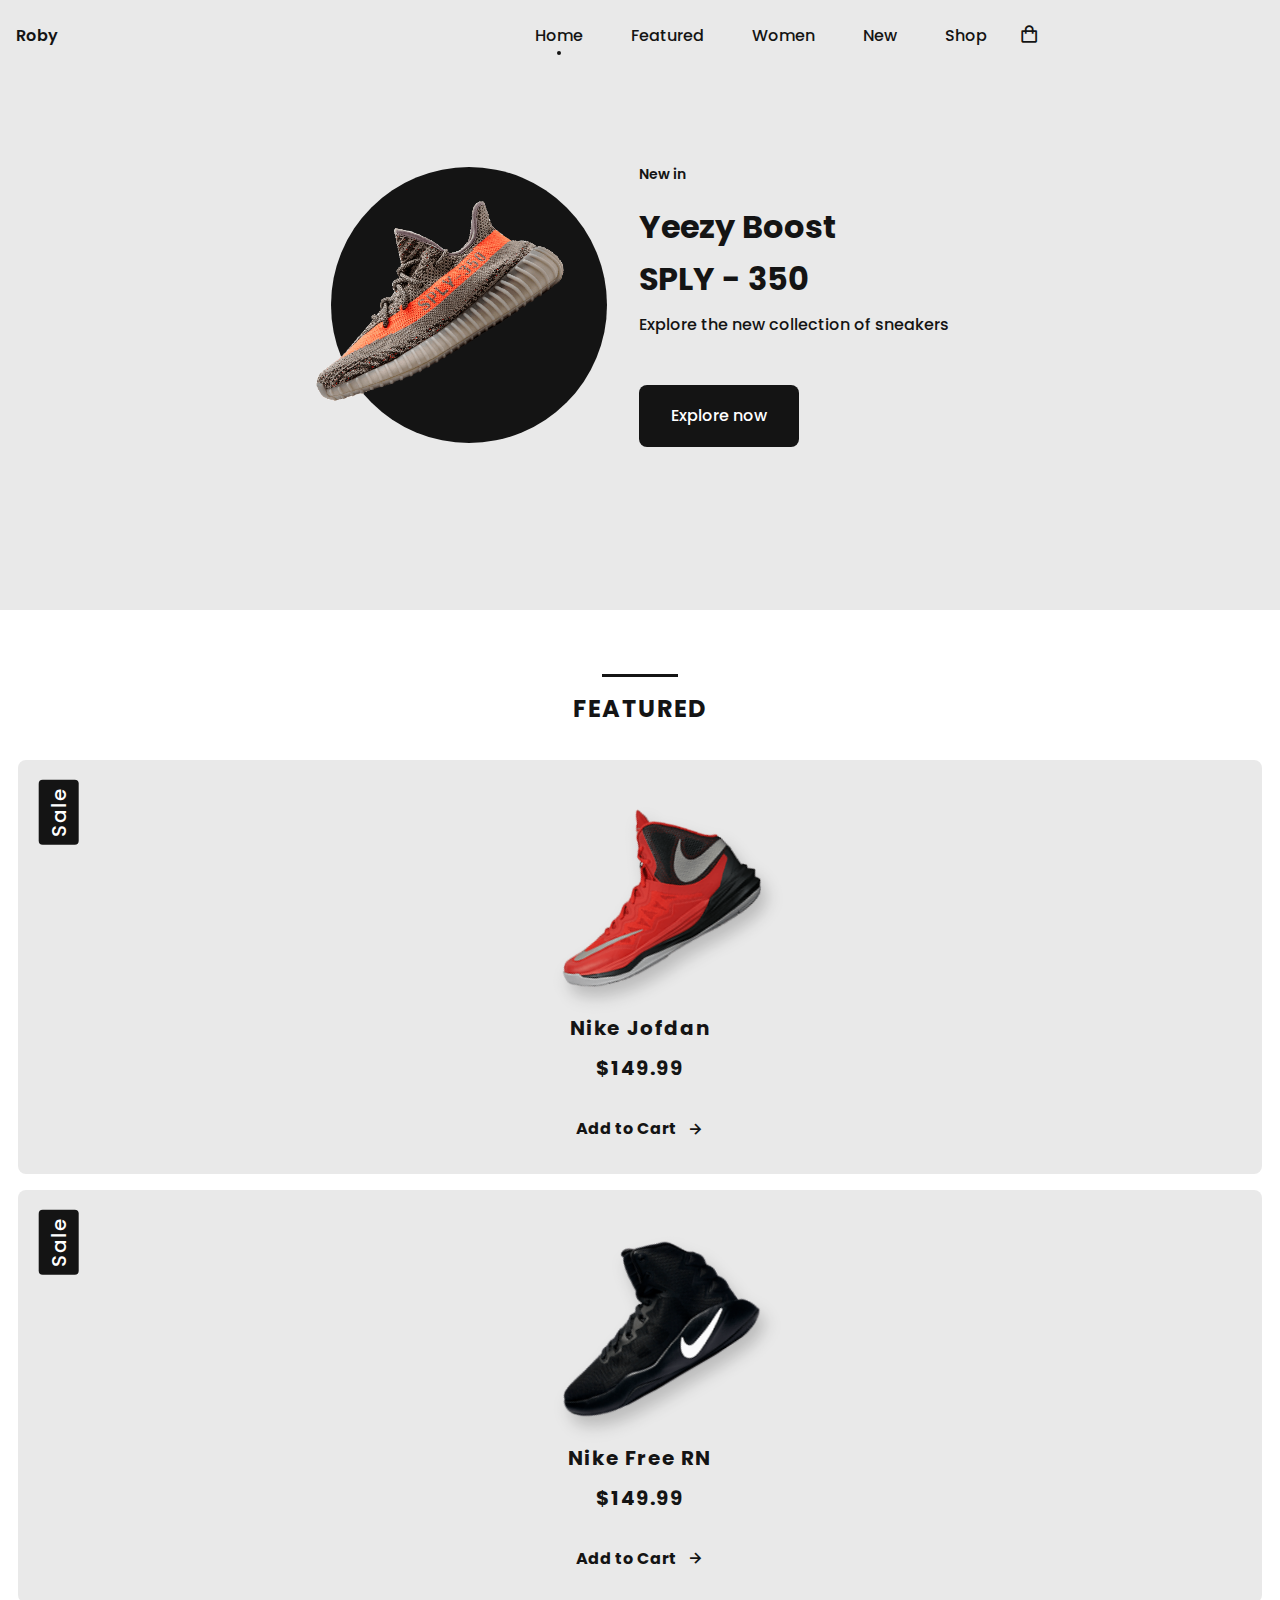
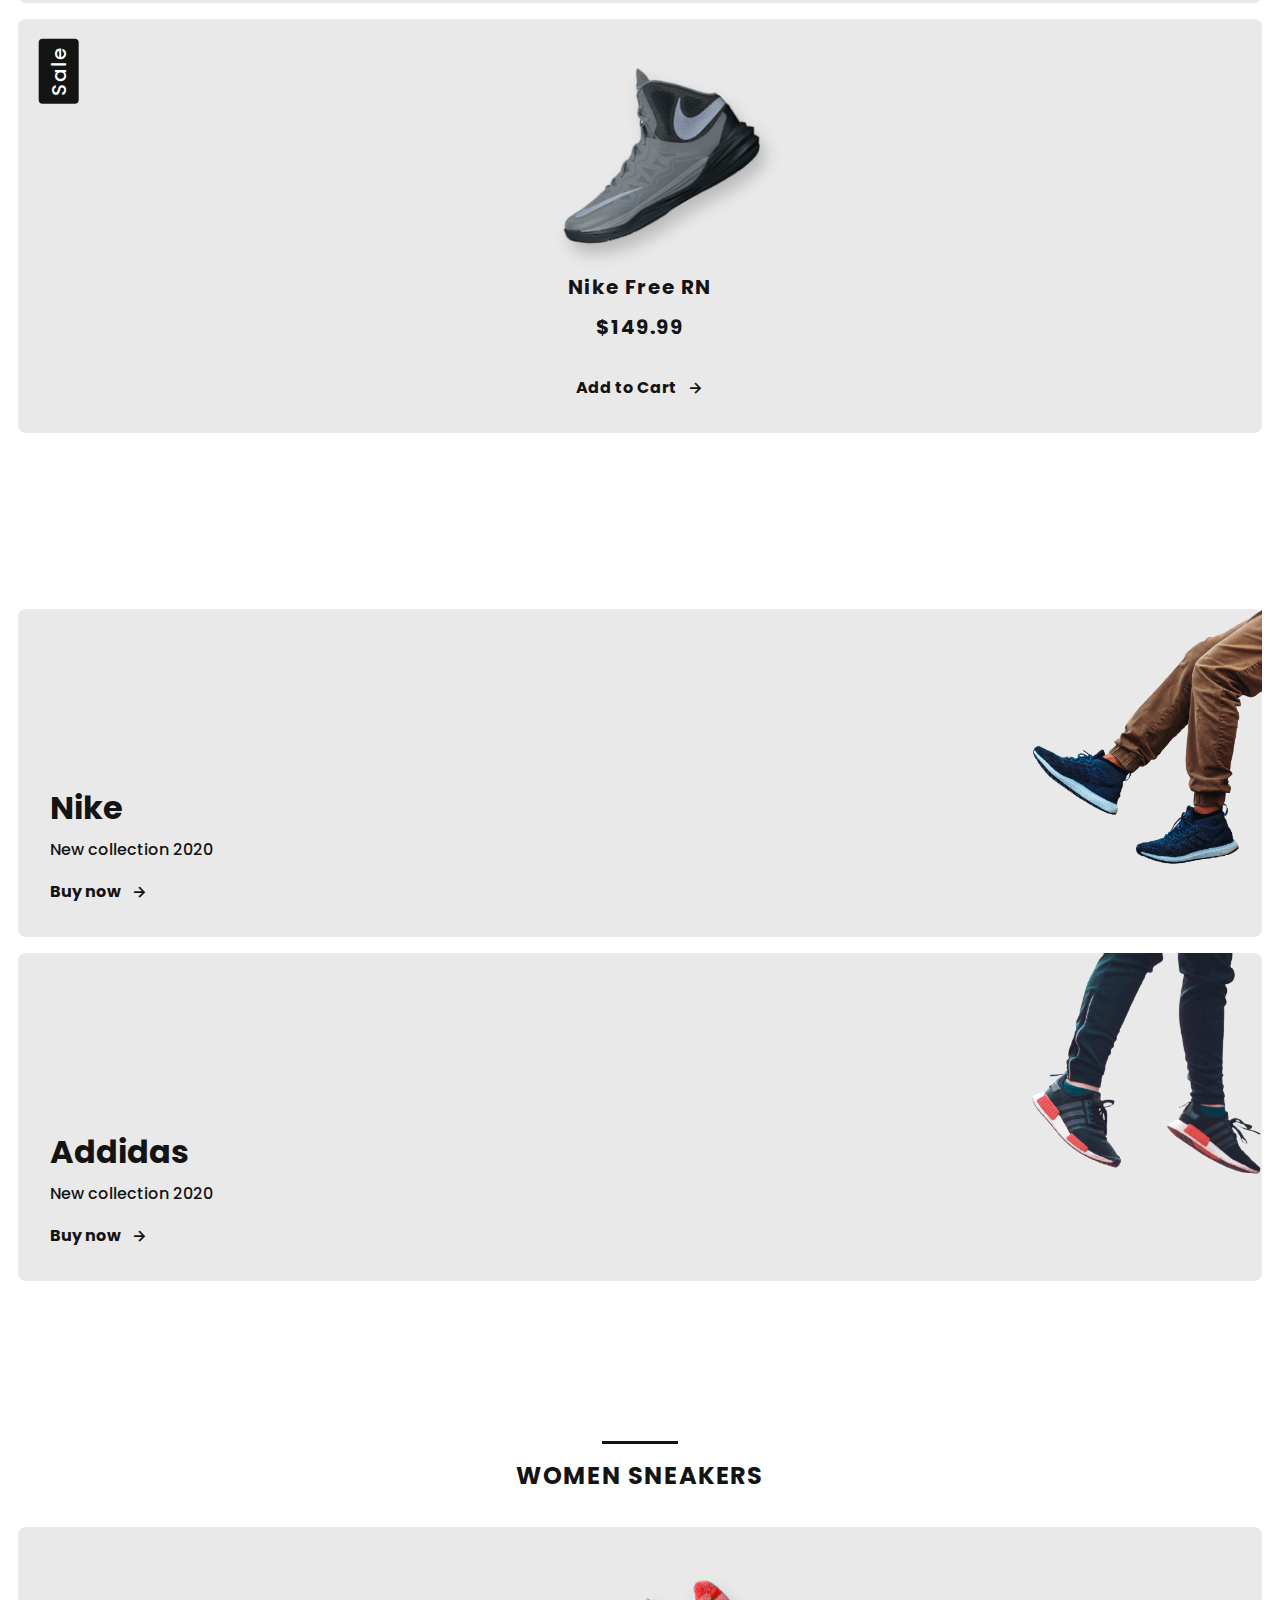
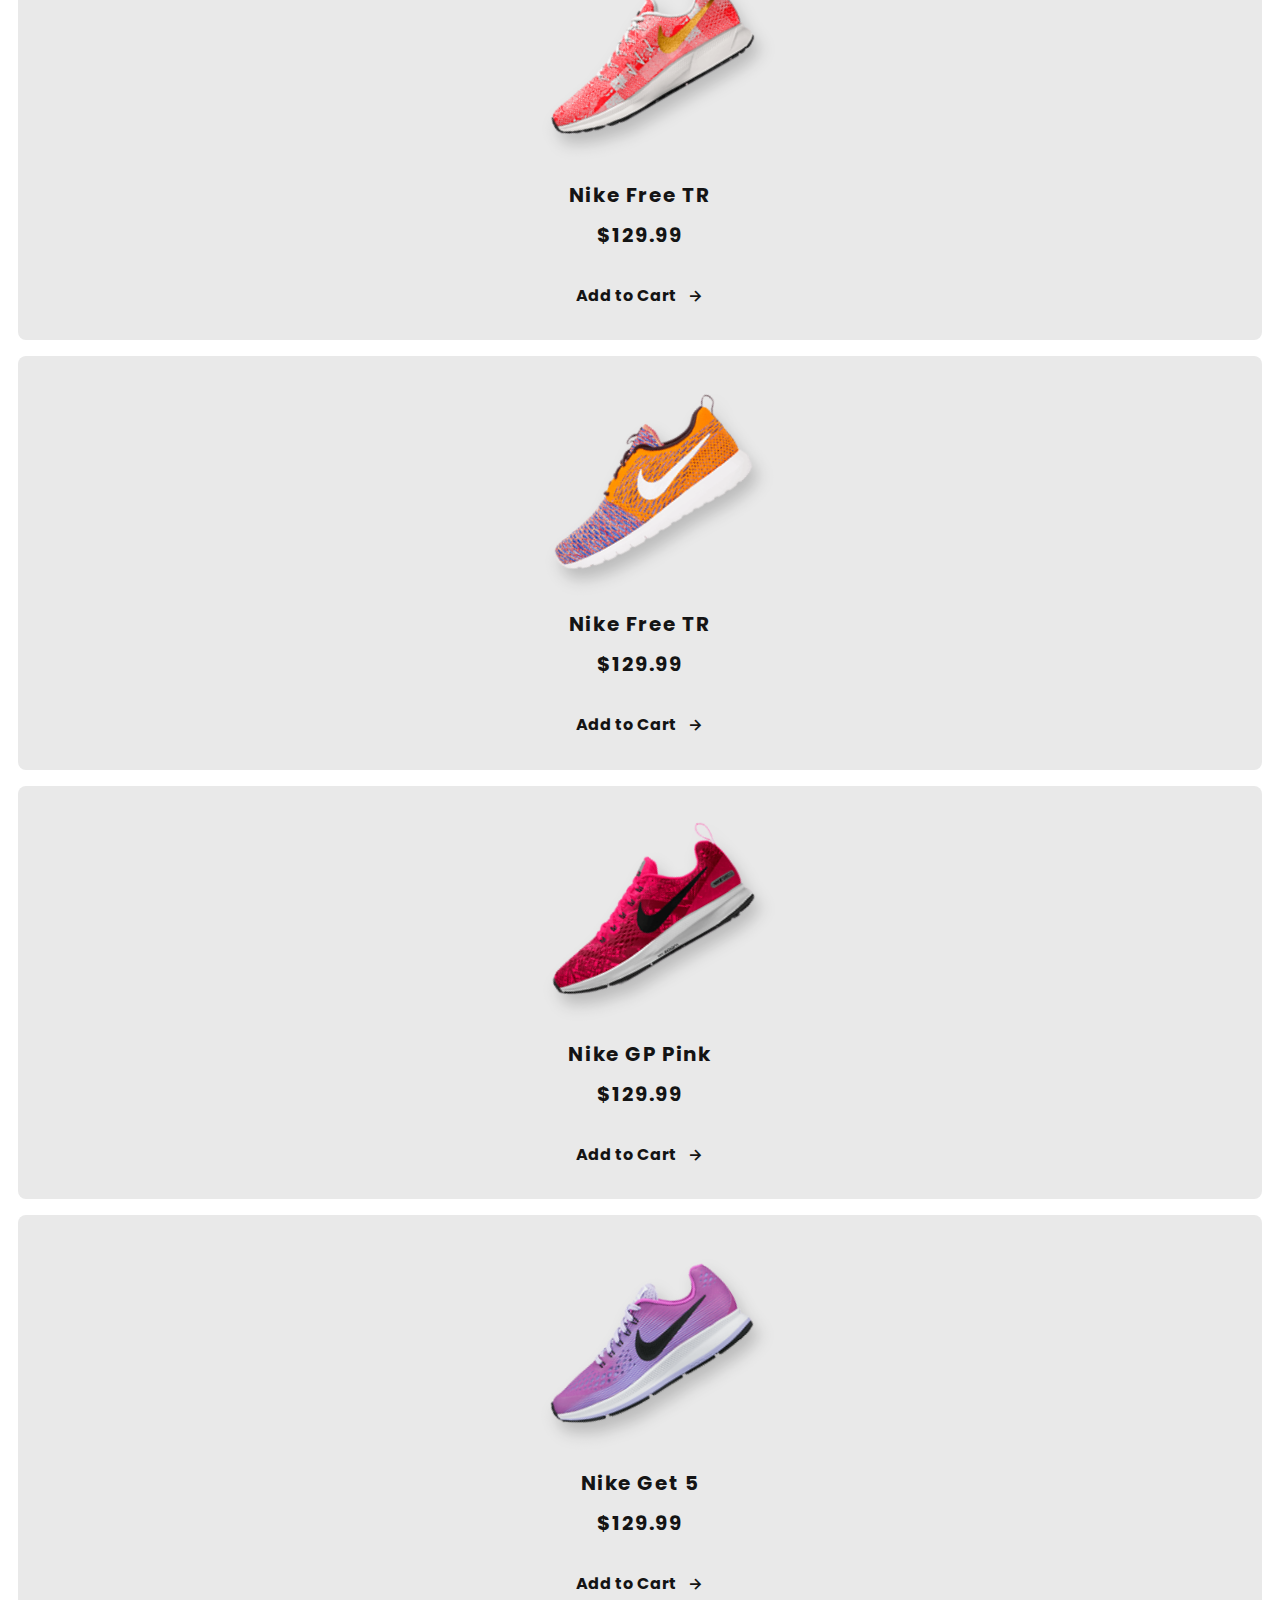
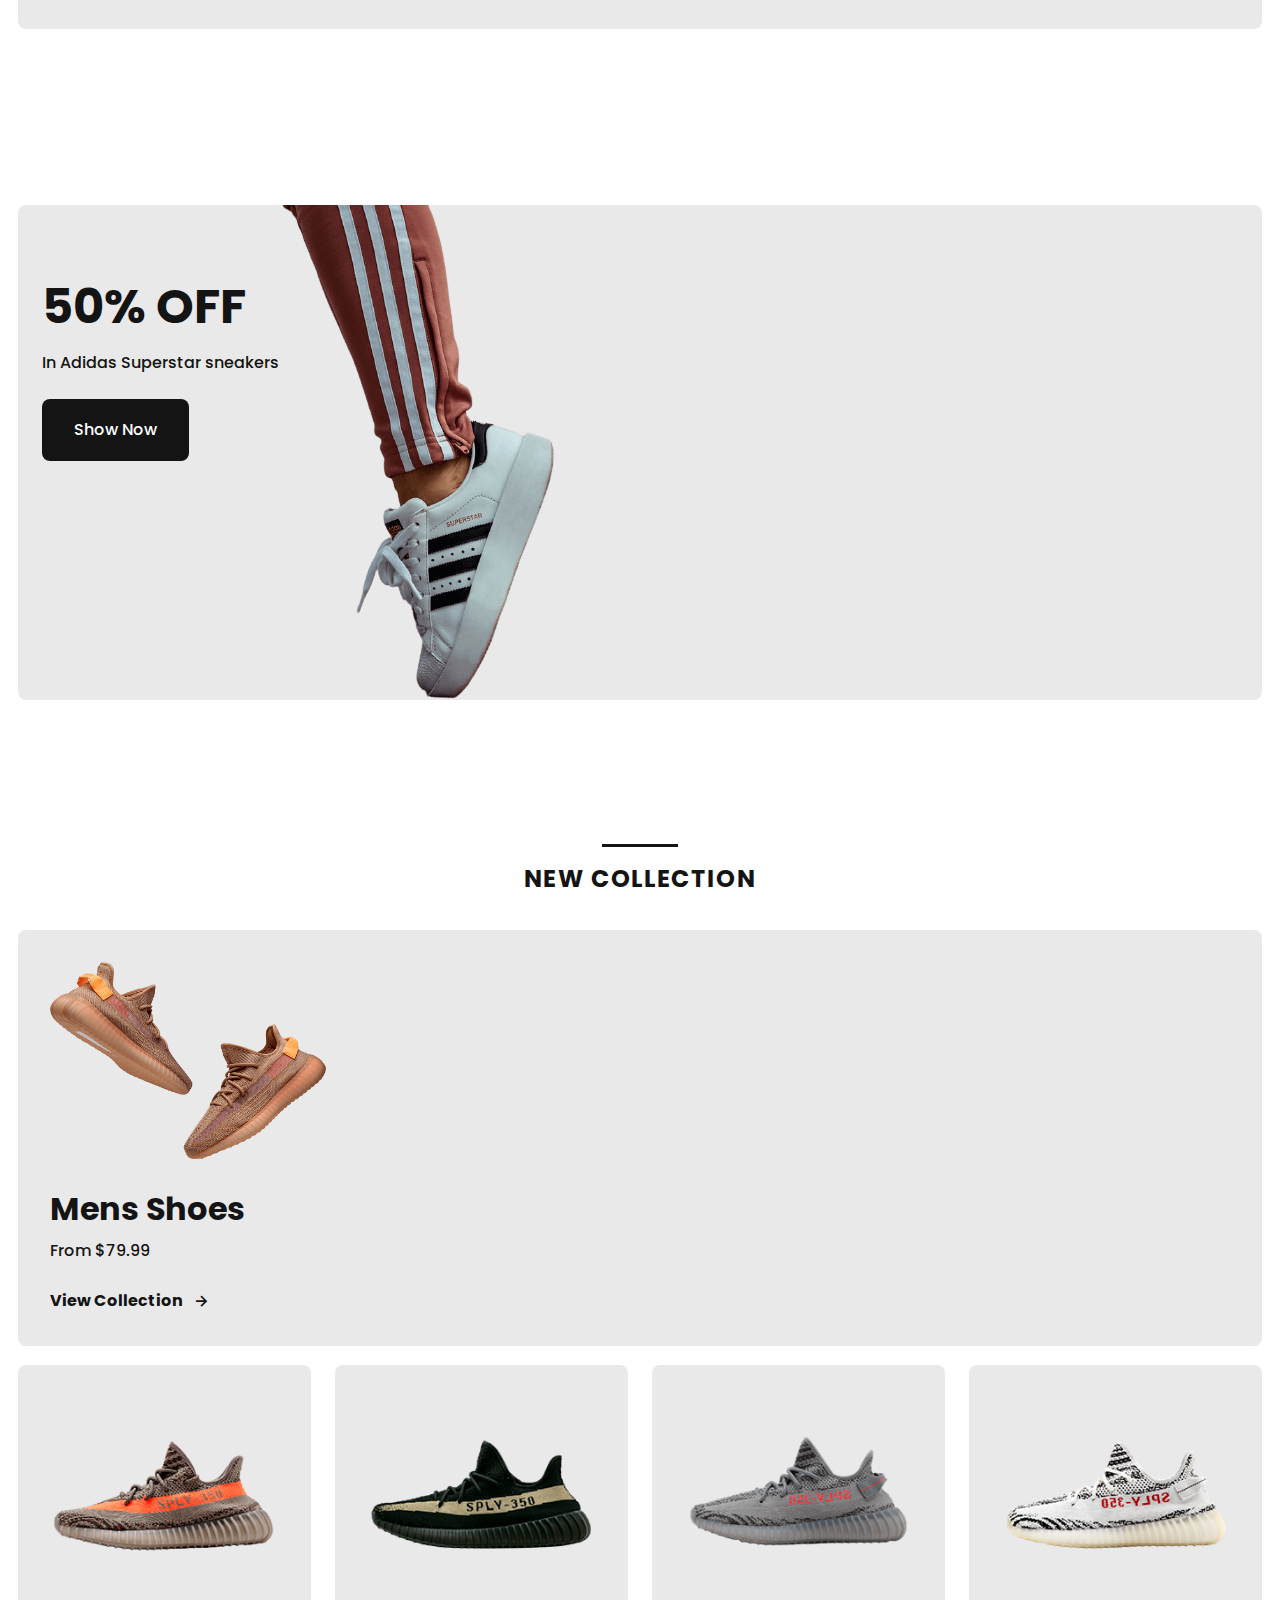
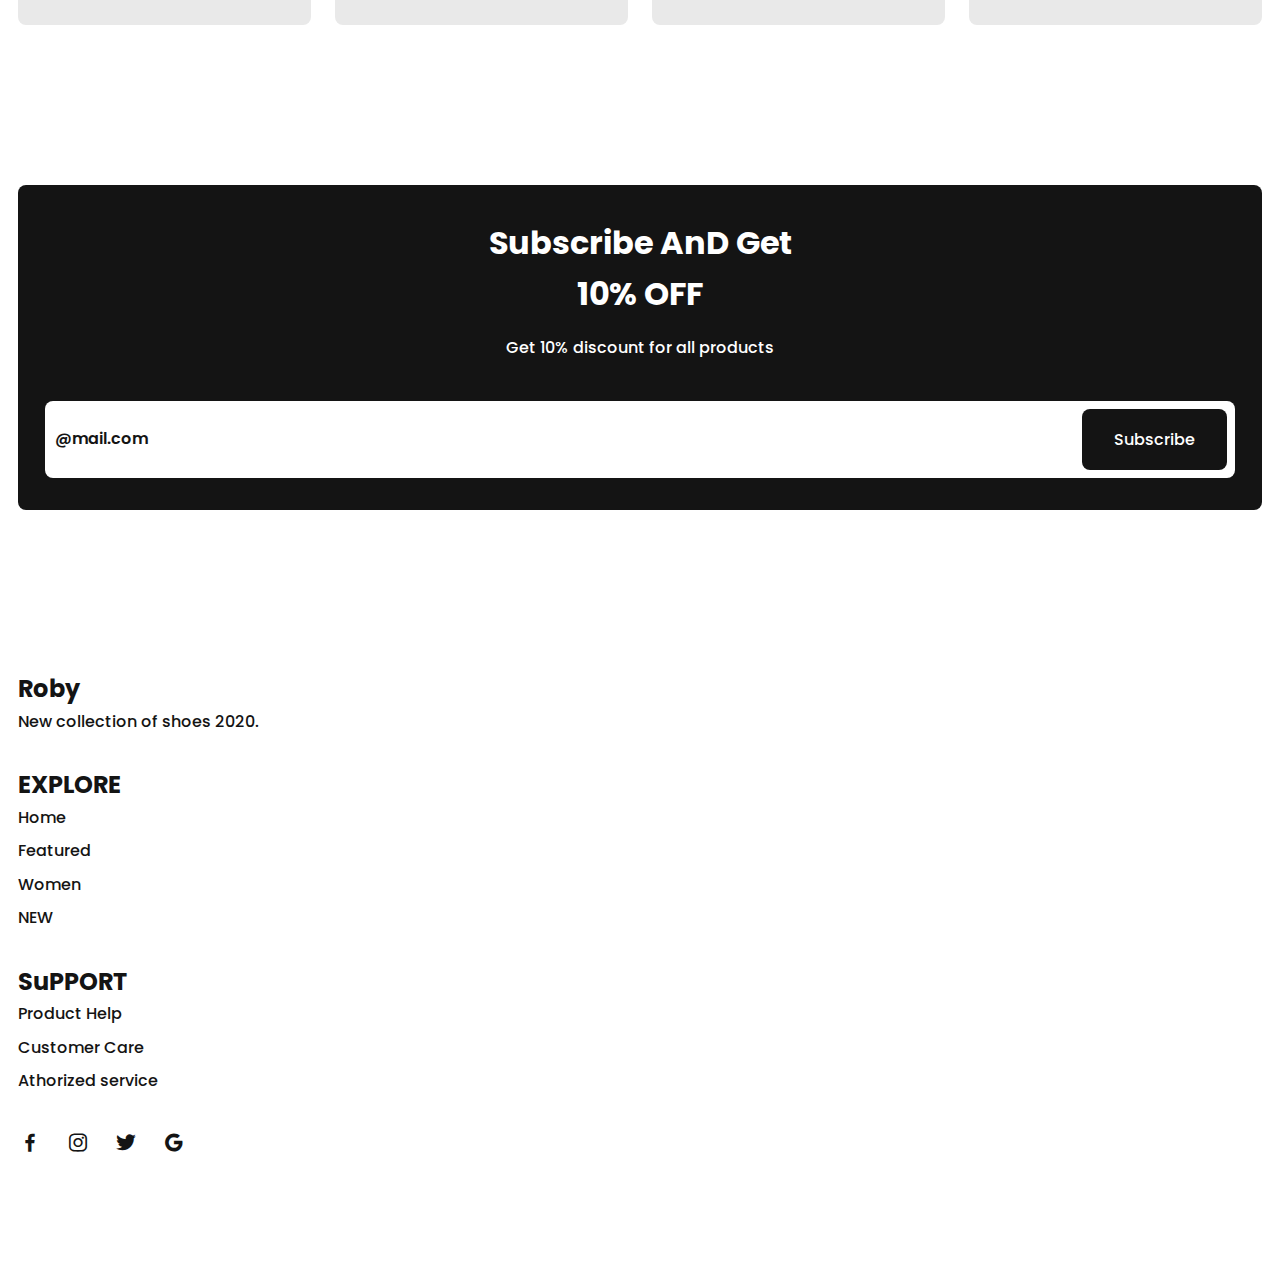
<file: index.html>
<!DOCTYPE html>
<html lang="en">
  <head>
    <meta charset="UTF-8" />
    <meta name="viewport" content="width=device-width, initial-scale=1.0" />

    <!-- ===== CSS ===== -->
    <link rel="stylesheet" href="assets/css/styles.css" />

    <!-- ===== BOX ICONS ===== -->
    <link
      href="https://unpkg.com/boxicons@2.1.2/css/boxicons.min.css"
      rel="stylesheet"
    />
    <link rel="preconnect" href="https://fonts.googleapis.com" />
    <link rel="preconnect" href="https://fonts.gstatic.com" crossorigin />
    <link
      href="https://fonts.googleapis.com/css2?family=Poppins:wght@500;600;700&display=swap"
      rel="stylesheet"
    />
    <title>Responsive Ecommerce Website Sneakers</title>
  </head>
  <body>
    <!--===== HEADER =====-->
    <header class="l-header" id="header">
      <nav class="nav bg-grid">
        <div class="nav__toggle" id="nav-toggle">
          <i class="bx bxs-grid"></i>
        </div>

        <a href="#" class="nav__logo">Roby</a>

        <div class="nav__menu" id="nav-menu">
          <ul class="nav__list">
            <li class="nav__item">
              <a href="#home" class="nav__link active">Home</a>
            </li>
            <li class="nav__item">
              <a href="#featured" class="nav__link">Featured</a>
            </li>
            <li class="nav__item">
              <a href="#women" class="nav__link">Women</a>
            </li>
            <li class="nav__item"><a href="#new" class="nav__link">New</a></li>
            <li class="nav__item">
              <a href="./shop.html" class="nav__link">Shop</a>
            </li>
          </ul>
        </div>
        <div class="nav__shop">
          <i class="bx bx-shopping-bag"></i>
        </div>
      </nav>
    </header>

    <main class="l-main">
      <!--===== HOME =====-->
      <section class="home section" id="home">
        <div class="home__container bd-grid">
          <div class="home__sneaker">
            <div class="home__shape"></div>
            <img src="assets/img/imghome.png" alt="" class="home__img" />
          </div>

          <div class="home__data">
            <span class="home__new">New in</span>
            <h1 class="home__title">Yeezy Boost <br />SPLY - 350</h1>
            <p class="home__description">
              Explore the new collection of sneakers
            </p>
            <a href="#" class="button">Explore now</a>
          </div>
        </div>
      </section>

      <!--===== FEATURED =====-->
      <section class="featured section" id="featured">
        <h2 class="section-title">FEATURED</h2>

        <div class="featured__container bd-grid">
          <article class="sneaker">
            <div class="sneaker__sale">Sale</div>
            <img src="assets/img/featured1.png" alt="" class="sneaker__img" />
            <span class="sneaker__name">Nike Jofdan</span>
            <span class="sneaker__price">$149.99</span>
            <a href="#" class="button-light"
              >Add to Cart <i class="bx bx-right-arrow-alt button-icon"></i>
            </a>
          </article>

          <article class="sneaker">
            <div class="sneaker__sale">Sale</div>
            <img src="assets/img/featured2.png" alt="" class="sneaker__img" />
            <span class="sneaker__name">Nike Free RN</span>
            <span class="sneaker__price">$149.99</span>
            <a href="#" class="button-light"
              >Add to Cart <i class="bx bx-right-arrow-alt button-icon"></i>
            </a>
          </article>

          <article class="sneaker">
            <div class="sneaker__sale">Sale</div>
            <img src="assets/img/featured3.png" alt="" class="sneaker__img" />
            <span class="sneaker__name">Nike Free RN</span>
            <span class="sneaker__price">$149.99</span>
            <a href="#" class="button-light"
              >Add to Cart <i class="bx bx-right-arrow-alt button-icon"></i>
            </a>
          </article>
        </div>
      </section>
      <!--===== COLLECTION =====-->
      <section class="collection section">
        <div class="collection__container bd-grid">
          <div class="collection__card">
            <div class="collection__data">
              <h3 class="collection__name">Nike</h3>
              <p class="collection__discription">New collection 2020</p>
              <a href="#" class="button-light"
                >Buy now <i class="bx bx-right-arrow-alt button-icon"></i
              ></a>
            </div>

            <img
              src="assets/img/collection1.png"
              alt=""
              class="collection__img"
            />
          </div>

          <div class="collection__card">
            <div class="collection__data">
              <h3 class="collection__name">Addidas</h3>
              <p class="collection__discription">New collection 2020</p>
              <a href="#" class="button-light"
                >Buy now <i class="bx bx-right-arrow-alt button-icon"></i
              ></a>
            </div>

            <img
              src="assets/img/collection2.png"
              alt=""
              class="collection__img"
            />
          </div>
        </div>
      </section>
      <!--===== WOMEN SNEAKERS =====-->
      <section class="women section" id="women">
        <h2 class="section-title">WOMEN SNEAKERS</h2>
        <div class="women__container bd-grid">
          <article class="sneaker">
            <img src="assets/img/women1.png" alt="" class="sneaker__img" />
            <span class="sneaker__name">Nike Free TR</span>
            <span class="sneaker__price">$129.99</span>
            <a href="#" class="button-light"
              >Add to Cart <i class="bx bx-right-arrow-alt button-icon"></i>
            </a>
          </article>

          <article class="sneaker">
            <img src="assets/img/women2.png" alt="" class="sneaker__img" />
            <span class="sneaker__name">Nike Free TR</span>
            <span class="sneaker__price">$129.99</span>
            <a href="#" class="button-light"
              >Add to Cart <i class="bx bx-right-arrow-alt button-icon"></i>
            </a>
          </article>

          <article class="sneaker">
            <img src="assets/img/women3.png" alt="" class="sneaker__img" />
            <span class="sneaker__name">Nike GP Pink</span>
            <span class="sneaker__price">$129.99</span>
            <a href="#" class="button-light"
              >Add to Cart <i class="bx bx-right-arrow-alt button-icon"></i>
            </a>
          </article>

          <article class="sneaker">
            <img src="assets/img/women4.png" alt="" class="sneaker__img" />
            <span class="sneaker__name">Nike Get 5</span>
            <span class="sneaker__price">$129.99</span>
            <a href="#" class="button-light"
              >Add to Cart <i class="bx bx-right-arrow-alt button-icon"></i>
            </a>
          </article>
        </div>
      </section>
      <!--===== OFFER =====-->
      <section class="offer section">
        <div class="offer__container bd-grid">
          <div class="offer__data">
            <h3 class="offer__title">50% OFF</h3>
            <p class="offer__description">In Adidas Superstar sneakers</p>
            <a href="#" class="button">Show Now</a>
          </div>

          <img src="assets/img/offert.png" alt="" class="offeer__img" />
        </div>
      </section>
      <!--===== NEW COLLECTION =====-->
      <section id="new" class="new section">
        <h2 class="section-title">NEW COLLECTION</h2>

        <div class="new__container bd-grid">
          <div class="new__mens">
            <img src="assets/img/new1.png" alt="" class="new__mens-img" />
            <h3 class="new__title">Mens Shoes</h3>
            <span class="new__price">From $79.99</span>
            <a href="#" class="button-light"
              >View Collection<i class="bx bx-right-arrow-alt button-icon"></i
            ></a>
          </div>

          <div class="new__sneaker">
            <div class="new__sneaker-card">
              <img src="assets/img/new2.png" alt="" class="new__sneaker-img" />
              <div class="new__sneaker-overlay">
                <a href="#" class="button">Add to Cart</a>
              </div>
            </div>

            <div class="new__sneaker-card">
              <img src="assets/img/new3.png" alt="" class="new__sneaker-img" />
              <div class="new__sneaker-overlay">
                <a href="#" class="button">Add to Cart</a>
              </div>
            </div>

            <div class="new__sneaker-card">
              <img src="assets/img/new4.png" alt="" class="new__sneaker-img" />
              <div class="new__sneaker-overlay">
                <a href="#" class="button">Add to Cart</a>
              </div>
            </div>

            <div class="new__sneaker-card">
              <img src="assets/img/new5.png" alt="" class="new__sneaker-img" />
              <div class="new__sneaker-overlay">
                <a href="#" class="button">Add to Cart</a>
              </div>
            </div>
          </div>
        </div>
      </section>
      <!--===== NEWSLETTER =====-->
      <section class="nlet section">
        <div class="nlet__container bd-grid">
          <h3 class="nlet__title">
            Subscribe AnD Get <br />
            10% OFF
          </h3>

          <p class="nlet__description">Get 10% discount for all products</p>
          <form action="" class="nlet__subscribe">
            <input type="text" placeholder="@mail.com" class="nlet__input" />
            <a href="#" class="button">Subscribe</a>
          </form>
        </div>
      </section>
    </main>

    <!--===== FOOTER =====-->
    <footer class="footer section">
      <div class="footer__container bd-grid">
        <div class="footer__box">
          <h3 class="footer__title">Roby</h3>
          <p class="footer__desc">New collection of shoes 2020.</p>
        </div>

        <div class="footer__box">
          <h3 class="footer__title">EXPLORE</h3>
          <ul>
            <li><a href="#home" class="footer__link">Home</a></li>
            <li><a href="#featured" class="footer__link">Featured</a></li>
            <li><a href="#women" class="footer__link">Women</a></li>
            <li><a href="#new" class="footer__link">NEW</a></li>
          </ul>
        </div>

        <div class="footer__box">
          <h3 class="footer__title">SuPPORT</h3>
          <ul>
            <li><a href="#" class="footer__link">Product Help</a></li>
            <li><a href="#" class="footer__link">Customer Care</a></li>
            <li><a href="#" class="footer__link">Athorized service</a></li>
          </ul>
        </div>

        <div class="footer__box">
          <a href="#" class="footer__socials"
            ><i class="bx bxl-facebook"></i
          ></a>
          <a href="#" class="footer__socials"
            ><i class="bx bxl-instagram"></i
          ></a>
          <a href="#" class="footer__socials"><i class="bx bxl-twitter"></i></a>
          <a href="#" class="footer__socials"><i class="bx bxl-google"></i></a>
        </div>
      </div>
    </footer>
    <!--===== MAIN JS =====-->
    <script src="assets/js/main.js"></script>
  </body>
</html>
</file>
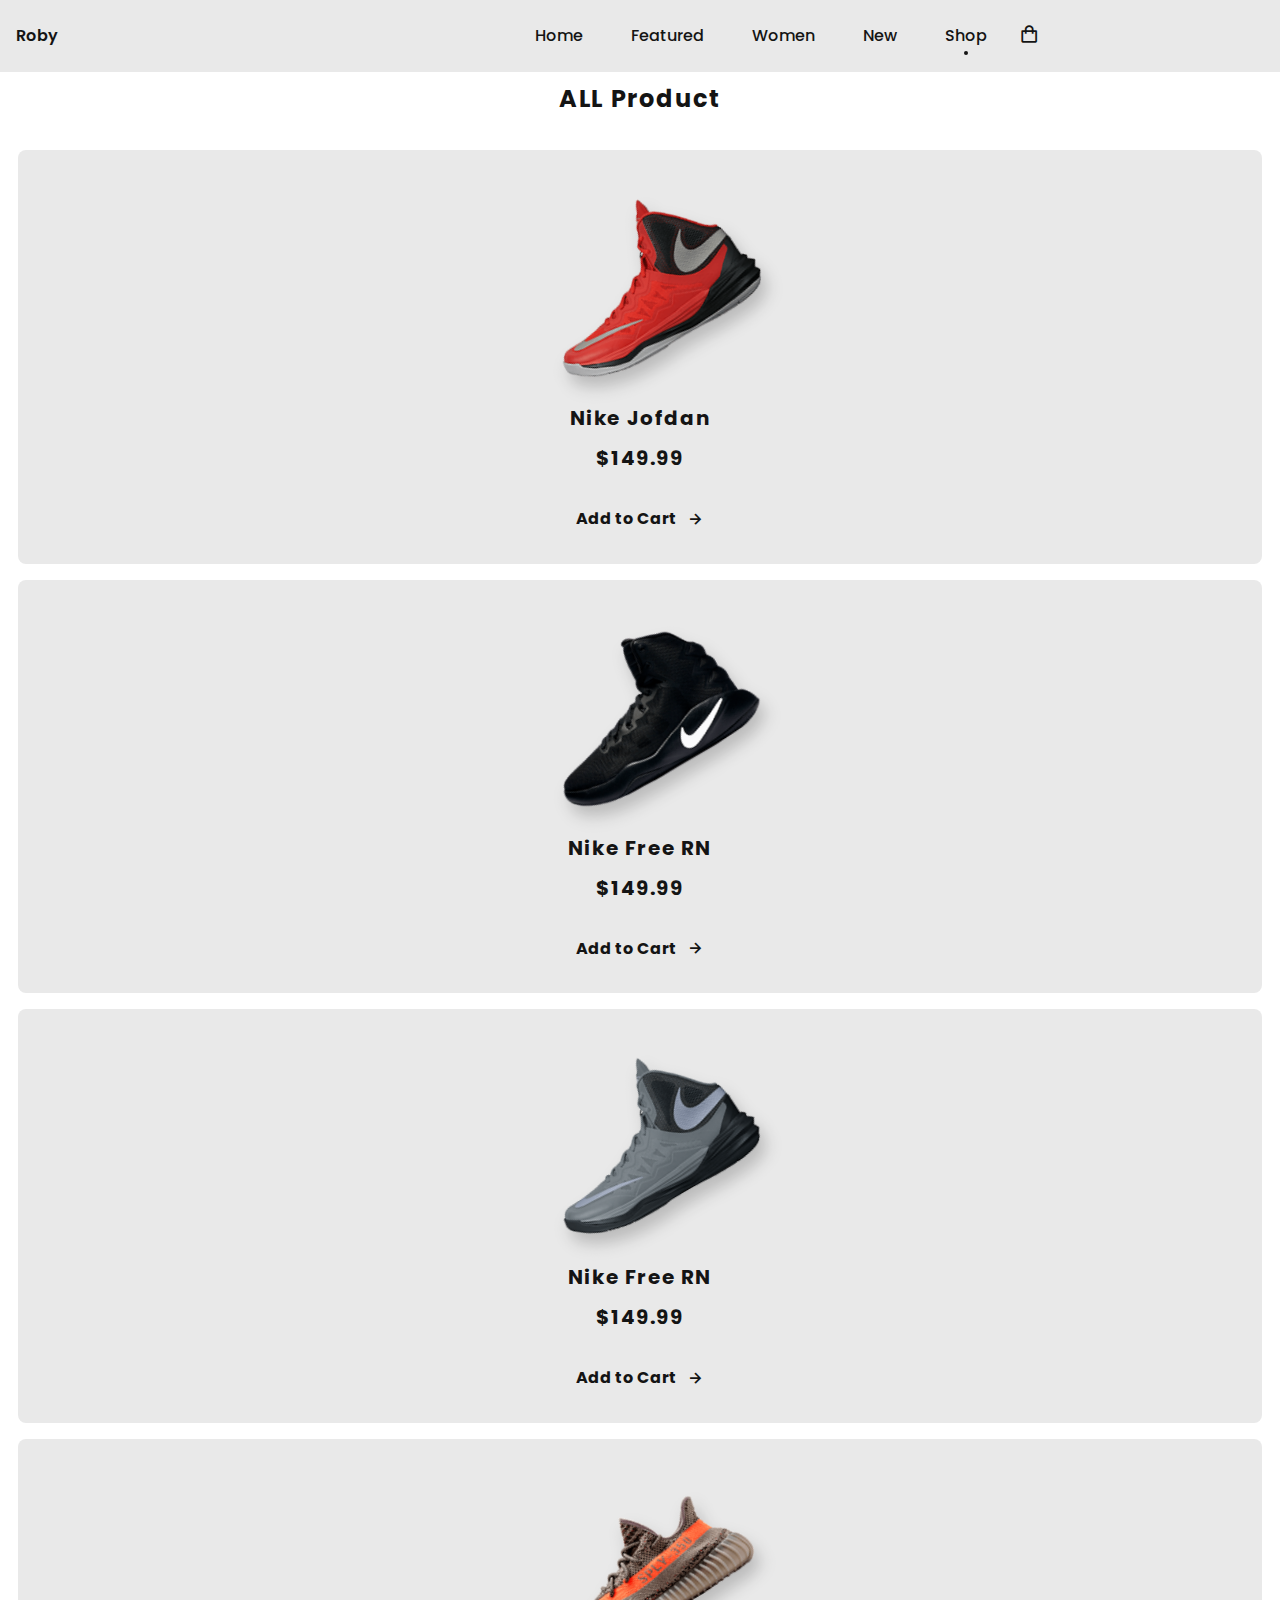
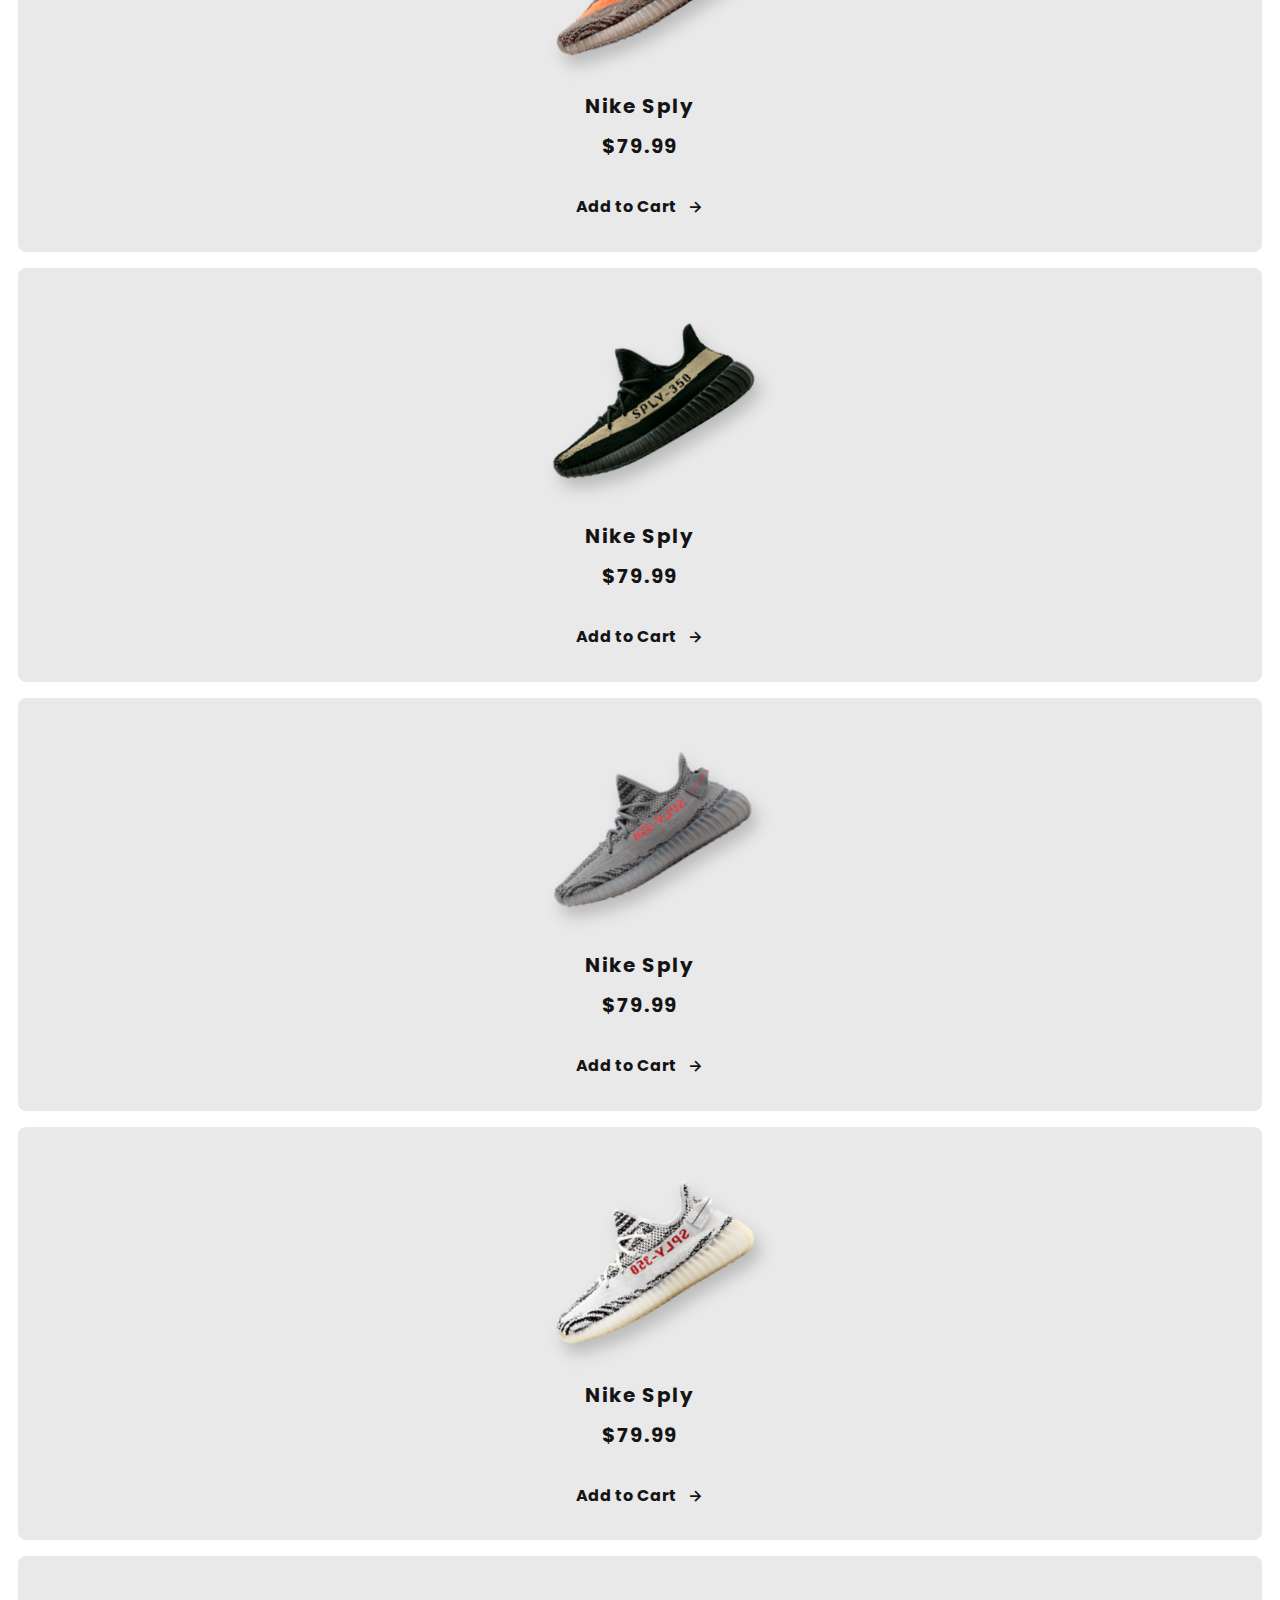
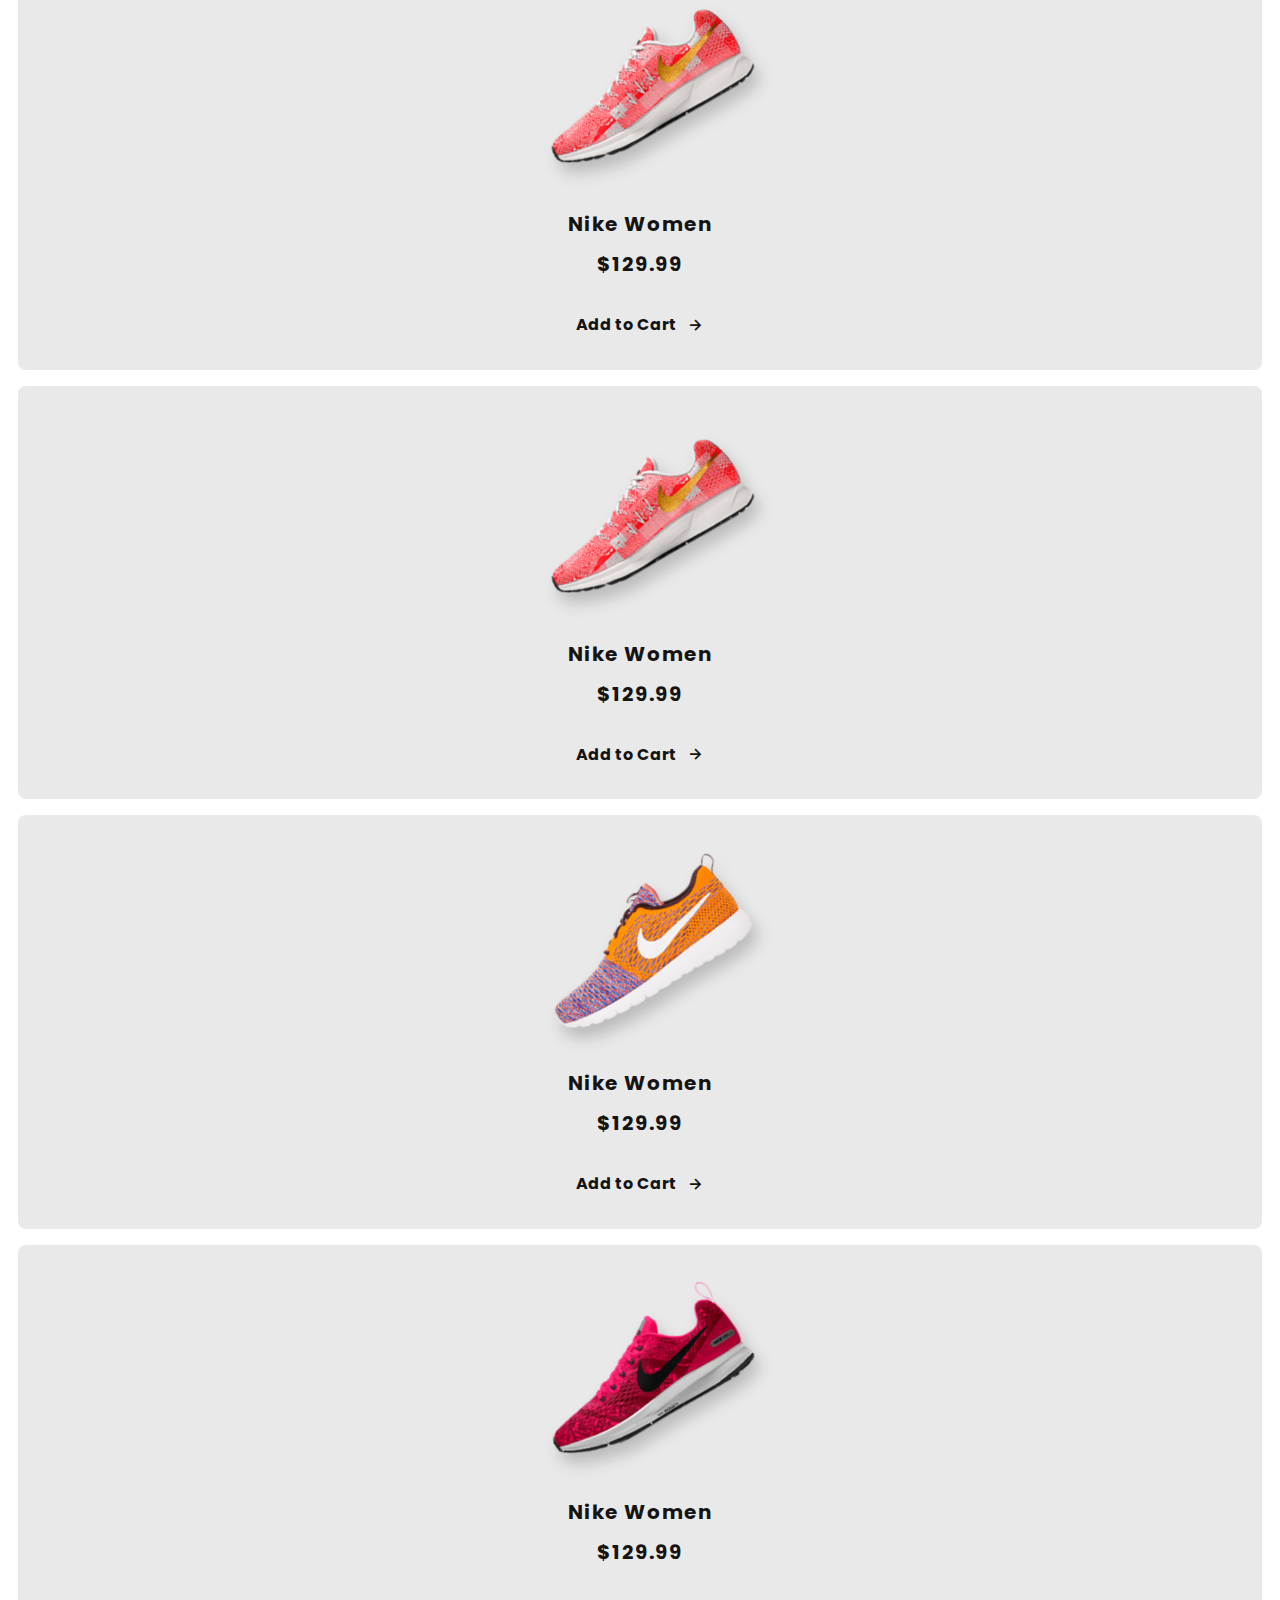
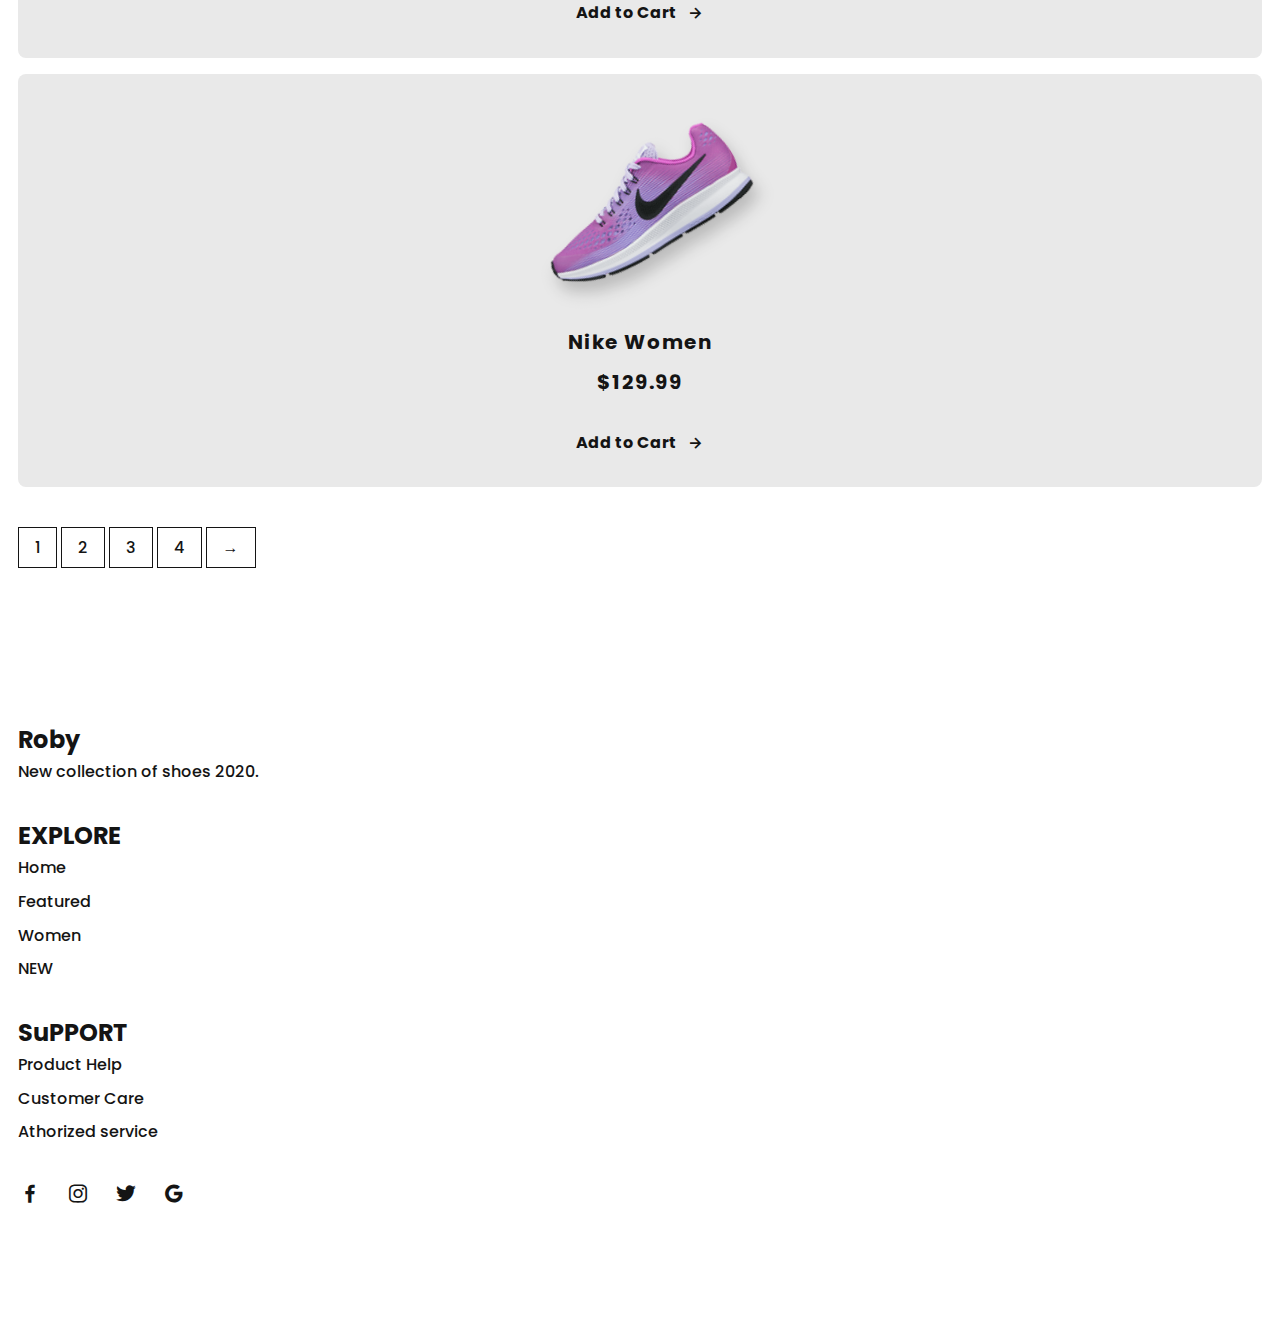
<file: shop.html>
<!DOCTYPE html>
<html lang="en">
  <head>
    <meta charset="UTF-8" />
    <meta name="viewport" content="width=device-width, initial-scale=1.0" />

    <!-- ===== CSS ===== -->
    <link rel="stylesheet" href="assets/css/styles.css" />
    <!-- ===== BOX ICONS ===== -->
    <link
      href="https://unpkg.com/boxicons@2.1.2/css/boxicons.min.css"
      rel="stylesheet"
    />
    <link rel="preconnect" href="https://fonts.googleapis.com" />
    <link rel="preconnect" href="https://fonts.gstatic.com" crossorigin />
    <link
      href="https://fonts.googleapis.com/css2?family=Poppins:wght@500;600;700&display=swap"
      rel="stylesheet"
    />
    <title>Responsive Ecommerce Website Sneakers</title>
  </head>
  <body>
    <!--===== HEADER =====-->
    <header class="l-header" id="header">
      <nav class="nav bg-grid">
        <div class="nav__toggle" id="nav-toggle">
          <i class="bx bxs-grid"></i>
        </div>

        <a href="#" class="nav__logo">Roby</a>

        <div class="nav__menu" id="nav-menu">
          <ul class="nav__list">
            <li class="nav__item">
              <a href="./index.html" class="nav__link">Home</a>
            </li>
            <li class="nav__item">
              <a href="./index.html#featured" class="nav__link">Featured</a>
            </li>
            <li class="nav__item">
              <a href="./index.html#women" class="nav__link">Women</a>
            </li>
            <li class="nav__item">
              <a href="./index.html#new" class="nav__link">New</a>
            </li>
            <li class="nav__item">
              <a href="#shop" class="nav__link active">Shop</a>
            </li>
          </ul>
        </div>
        <div class="nav__shop">
          <i class="bx bx-shopping-bag"></i>
        </div>
      </nav>
    </header>
    <main class="l-main">
      <section class="featured section" id="shop">
        <h2 class="section-title">ALL Product</h2>

        <div class="featured__container bd-grid">
          <article class="sneaker">
            <img src="assets/img/featured1.png" alt="" class="sneaker__img" />
            <span class="sneaker__name">Nike Jofdan</span>
            <span class="sneaker__price">$149.99</span>
            <a href="#" class="button-light"
              >Add to Cart <i class="bx bx-right-arrow-alt button-icon"></i>
            </a>
          </article>

          <article class="sneaker">
            <img src="assets/img/featured2.png" alt="" class="sneaker__img" />
            <span class="sneaker__name">Nike Free RN</span>
            <span class="sneaker__price">$149.99</span>
            <a href="#" class="button-light"
              >Add to Cart <i class="bx bx-right-arrow-alt button-icon"></i>
            </a>
          </article>

          <article class="sneaker">
            <img src="assets/img/featured3.png" alt="" class="sneaker__img" />
            <span class="sneaker__name">Nike Free RN</span>
            <span class="sneaker__price">$149.99</span>
            <a href="#" class="button-light"
              >Add to Cart <i class="bx bx-right-arrow-alt button-icon"></i>
            </a>
          </article>

          <article class="sneaker">
            <img src="assets/img/new2.png" alt="" class="sneaker__img" />
            <span class="sneaker__name">Nike Sply</span>
            <span class="sneaker__price">$79.99</span>
            <a href="#" class="button-light"
              >Add to Cart <i class="bx bx-right-arrow-alt button-icon"></i>
            </a>
          </article>

          <article class="sneaker">
            <img src="assets/img/new3.png" alt="" class="sneaker__img" />
            <span class="sneaker__name">Nike Sply</span>
            <span class="sneaker__price">$79.99</span>
            <a href="#" class="button-light"
              >Add to Cart <i class="bx bx-right-arrow-alt button-icon"></i>
            </a>
          </article>

          <article class="sneaker">
            <img src="assets/img/new4.png" alt="" class="sneaker__img" />
            <span class="sneaker__name">Nike Sply</span>
            <span class="sneaker__price">$79.99</span>
            <a href="#" class="button-light"
              >Add to Cart <i class="bx bx-right-arrow-alt button-icon"></i>
            </a>
          </article>

          <article class="sneaker">
            <img src="assets/img/new5.png" alt="" class="sneaker__img" />
            <span class="sneaker__name">Nike Sply</span>
            <span class="sneaker__price">$79.99</span>
            <a href="#" class="button-light"
              >Add to Cart <i class="bx bx-right-arrow-alt button-icon"></i>
            </a>
          </article>

          <article class="sneaker">
            <img src="assets/img/women1.png" alt="" class="sneaker__img" />
            <span class="sneaker__name">Nike Women</span>
            <span class="sneaker__price">$129.99</span>
            <a href="#" class="button-light"
              >Add to Cart <i class="bx bx-right-arrow-alt button-icon"></i>
            </a>
          </article>

          <article class="sneaker">
            <img src="assets/img/women1.png" alt="" class="sneaker__img" />
            <span class="sneaker__name">Nike Women</span>
            <span class="sneaker__price">$129.99</span>
            <a href="#" class="button-light"
              >Add to Cart <i class="bx bx-right-arrow-alt button-icon"></i>
            </a>
          </article>

          <article class="sneaker">
            <img src="assets/img/women2.png" alt="" class="sneaker__img" />
            <span class="sneaker__name">Nike Women</span>
            <span class="sneaker__price">$129.99</span>
            <a href="#" class="button-light"
              >Add to Cart <i class="bx bx-right-arrow-alt button-icon"></i>
            </a>
          </article>

          <article class="sneaker">
            <img src="assets/img/women3.png" alt="" class="sneaker__img" />
            <span class="sneaker__name">Nike Women</span>
            <span class="sneaker__price">$129.99</span>
            <a href="#" class="button-light"
              >Add to Cart <i class="bx bx-right-arrow-alt button-icon"></i>
            </a>
          </article>

          <article class="sneaker">
            <img src="assets/img/women4.png" alt="" class="sneaker__img" />
            <span class="sneaker__name">Nike Women</span>
            <span class="sneaker__price">$129.99</span>
            <a href="#" class="button-light"
              >Add to Cart <i class="bx bx-right-arrow-alt button-icon"></i>
            </a>
          </article>
        </div>

        <div class="sneaker__pages bd-grid">
          <div>
            <span class="sneaker__pag">1</span>
            <span class="sneaker__pag">2</span>
            <span class="sneaker__pag">3</span>
            <span class="sneaker__pag">4</span>
            <span class="sneaker__pag">&#8594;</span>
          </div>
        </div>
      </section>
    </main>

    <!--===== FOOTER =====-->
    <footer class="footer section">
      <div class="footer__container bd-grid">
        <div class="footer__box">
          <h3 class="footer__title">Roby</h3>
          <p class="footer__desc">New collection of shoes 2020.</p>
        </div>

        <div class="footer__box">
          <h3 class="footer__title">EXPLORE</h3>
          <ul>
            <li><a href="#home" class="footer__link">Home</a></li>
            <li><a href="#featured" class="footer__link">Featured</a></li>
            <li><a href="#women" class="footer__link">Women</a></li>
            <li><a href="#new" class="footer__link">NEW</a></li>
          </ul>
        </div>

        <div class="footer__box">
          <h3 class="footer__title">SuPPORT</h3>
          <ul>
            <li><a href="#" class="footer__link">Product Help</a></li>
            <li><a href="#" class="footer__link">Customer Care</a></li>
            <li><a href="#" class="footer__link">Athorized service</a></li>
          </ul>
        </div>

        <div class="footer__box">
          <a href="#" class="footer__socials"
            ><i class="bx bxl-facebook"></i
          ></a>
          <a href="#" class="footer__socials"
            ><i class="bx bxl-instagram"></i
          ></a>
          <a href="#" class="footer__socials"><i class="bx bxl-twitter"></i></a>
          <a href="#" class="footer__socials"><i class="bx bxl-google"></i></a>
        </div>
      </div>
    </footer>
    <!--===== MAIN JS =====-->
    <script src="assets/js/main.js"></script>
  </body>
</html>
</file>
<file: assets/css/styles.css>
/*===== GOOGLE FONTS =====*/
@import url("https://fonts.googleapis.com/css2?family=Poppins:wght@400;500;600;700&display=swap");
/*===== VARIABLES CSS =====*/
:root {
  /*===== Font weight =====*/
  --header-height: 3rem;
  --font-medium: 500;
  --font-semi-bolt: 600;
  --font-bolt: 700;
  /*===== Colores =====*/
  --dark-color: #141414;
  --dark-color-light: #8a8a8a;
  --dark-color-lighten: rgb(233, 233, 233);
  --white-color: #fff;
  /*===== Font and typography =====*/
  --body-font: "Poppins", sans-serif;
  --big-font-size: 1.25rem;
  --bigger-font-size: 1.5rem;
  --biggest-font-size: 2rem;
  --h2-font-size: 1.25rem;
  --normal-font-size: 0.936rem;
  --smaller-font-size: 0.813rem;

  /*===== Margenes =====*/
  --mb-1: 0.5rem;
  --mb-2: 1rem;
  --mb-3: 1.5rem;
  --mb-4: 2rem;
  --mb-5: 2.5rem;
  --mb-6: 3rem;

  /*===== z index =====*/
  --z-index: 100;

  /*===== Rotate img =====*/
  --ratate-img: rotate(-30deg);
}
@media screen and (min-width: 768px) {
  :root {
    --big-font-size: 1.5rem;
    --bigger-font-size: 2rem;
    --biggest-font-size: 3rem;
    --normal-font-size: 1rem;
    --smaller-font-size: 0.875rem;
  }
}
/*===== BASE =====*/
*,
::before,
::after {
  box-sizing: border-box;
}

html {
  scroll-behavior: smooth;
}

body {
  margin: var(--header-height) 0 0 0;
  font-family: var(--body-font);
  font-size: var(--normal-font-size);
  font-weight: var(--font-medium);
  color: var(--dark-color);
  line-height: 1.6;
}
h1,
h2,
h3,
p,
ul {
  margin: 0;
}
ul {
  padding: 0;
  list-style: none;
}
a {
  text-decoration: none;
  color: var(--dark-color);
}

img {
  max-width: 100%;
  height: auto;
  display: block;
}

/*===== CLASS CSS ===== */
section,
.section {
  padding: 5rem 1.1rem 0 1.1rem;
}
.section-title {
  position: relative;
  font-size: var(--big-font-size);
  margin-bottom: var(--mb-4);
  text-align: center;
  letter-spacing: 0.1rem;
}

.section-title::after {
  content: "";
  position: absolute;
  width: 56px;
  height: 0.18rem;
  top: -1rem;
  left: 0;
  right: 0;
  margin: auto;
  background-color: var(--dark-color);
}
/*===== LAYOUT =====*/
.bg-grid {
  max-width: 1024px;
  display: grid;
  grid-template-columns: 100%;
  column-gap: 2rem;
  width: calc(100% - 2rem);
  margin-left: var(--mb-2);
  nav-right: var(--mb-2);
}

.l-header {
  width: 100%;
  position: fixed;
  top: 0;
  left: 0;
  z-index: var(--z-index);
  background-color: var(--dark-color-lighten);
}
/*===== NAV =====*/
.nav {
  height: var(--header-height);
  display: flex;
  justify-content: space-between;
  align-items: center;
}

@media screen and (max-width: 768px) {
  .nav__menu {
    position: fixed;
    top: var(--header-height);
    left: -100%;
    width: 70%;
    height: 100vh;
    padding: 2rem;
    background-color: var(--white-color);
    transition: 0.5s;
  }
}

.nav__item {
  margin-bottom: var(--mb-4);
}
.nav__logo {
  font-weight: var(--font-semi-bolt);
}
.nav__toggle,
.nav__shop {
  font-size: 1.3rem;
  cursor: pointer;
}
/*Show menu*/
.show {
  left: 0;
}
/*Active link*/
.active {
  position: relative;
}
.active::before {
  content: "";
  position: absolute;
  bottom: -0.5rem;
  left: 45%;
  width: 4px;
  height: 4px;
  background-color: var(--dark-color);
  border-radius: 50%;
}
/*Change color header*/
.scroll-header {
  background-color: var(--white-color);
  box-shadow: 0 2px 4px rgba(0, 0, 0, 0.3);
}
/*===== HOME =====*/
.home {
  background-color: var(--dark-color-lighten);
  overflow: hidden;
}

.home__container {
  height: calc(100vh - var(--header-height));
}
.home__sneaker {
  position: relative;
  display: flex;
  justify-content: center;
  align-self: center;
}

.home__shape {
  width: 220px;
  height: 220px;
  background-color: var(--dark-color);
  border-radius: 50%;
}
.home__img {
  position: absolute;
  min-width: initial;
  top: 1.5rem;
  width: 275px;
  transform: var(--ratate-img);
}
.home__new {
  display: block;
  font-size: var(--smaller-font-size);
  font-weight: var(--font-semi-bolt);
  margin-bottom: var(--mb-2);
}

.home__title {
  font-size: var(--bigger-font-size);
  margin-bottom: var(--mb-1);
}
.home__description {
  margin-bottom: var(--mb-6);
}
/*BUTTONS*/
.button {
  display: inline-block;
  background-color: var(--dark-color);
  color: var(--white-color);
  font-weight: var(--font-medium);
  border-radius: 0.5rem;
  transition: 0.3s;
  padding: 1.125rem 2rem;
}
.button:hover {
  transform: translateY(-0.25rem);
}
.button-light {
  display: inline-flex;
  color: var(--dark-color);
  font-weight: var(--font-bolt);
  align-items: center;
}
.button-icon {
  font-size: 1.25rem;
  margin-left: var(--mb-1);
  transition: 0.3s;
}
.button-light:hover .button-icon {
  transform: translateX(0.25rem);
}
/*===== FEATURED =====*/
.featured__container {
  row-gap: 2rem;
  grid-template-columns: repeat(auto-fit, minmax(220px, 1ft));
}
.sneaker {
  position: relative;
  display: flex;
  flex-direction: column;
  align-items: center;
  padding: 2rem;
  background-color: var(--dark-color-lighten);
  border-radius: 0.5rem;
  transition: 0.3s;
  margin-bottom: 1rem;
}
.sneaker__sale {
  position: absolute;
  left: 0.5rem;
  background-color: var(--dark-color);
  color: var(--white-color);
  padding: 0.25rem 0.5rem;
  border-radius: 0.25rem;
  font-size: var(--h2-font-size);
  transform: rotate(-90deg);
  letter-spacing: 0.1rem;
}
.sneaker__img {
  width: 220px;
  margin-top: var(--mb-3);
  margin-bottom: var(--mb-6);
  transform: var(--ratate-img);
  filter: drop-shadow(0 12px 8px rgba(0, 0, 0, 0.2));
}
.sneaker__name,
.sneaker__price {
  font-size: var(--h2-font-size);
  letter-spacing: 0.1rem;
  font-weight: var(--font-bolt);
}

.sneaker__name {
  margin-bottom: var(--mb-1);
}
.sneaker__price {
  margin-bottom: var(--mb-4);
}
.sneaker:hover {
  transform: translateY(-0.5rem);
  transition: 0.3s;
}

.sneaker__pages {
  margin-top: var(--mb-6);
}

.sneaker__pag {
  padding: 0.5rem 1rem;
  border: 1px solid var(--dark-color);
}

.sneaker__pag:hover {
  background-color: var(--dark-color);
  color: var(--white-color);
}
/*===== COLLECTION =====*/
.collection__container {
  row-gap: 2rem;
  justify-content: center;
}

.collection__card {
  position: relative;
  display: flex;
  height: 328px;
  background-color: var(--dark-color-lighten);
  padding: 2rem;
  border-radius: 0.5rem;
  transition: 0.3s;
  margin-bottom: 1rem;
}
.collection__data {
  align-self: flex-end;
}

.collection__img {
  position: absolute;
  top: 0;
  right: 0;
  width: 230px;
}
.collection__name {
  font-size: var(--bigger-font-size);
  margin-bottom: 0.25rem;
}
.collection__discription {
  margin-bottom: var(--mb-2);
}
.collection__card:hover {
  transform: translateY(-0.5rem);
}
/*===== WOMEN SNEAKERS =====*/
.women__container {
  row-gap: 2rem;
  grid-template-columns: repeat(auto-fit, minmax(220px, 1fr));
}
/*===== OFFER =====*/
.offer__container {
  grid-template-columns: 55% 45%;
  column-gap: 0;
  display: flex;
  flex-direction: row;
  background-color: var(--dark-color-lighten);
  border-radius: 0.5rem;
  /* justify-content: center; */
}
.offer__data {
  padding: 4rem 0 4rem 1.5rem;
}
.offer__title {
  font-size: var(--biggest-font-size);
  margin-bottom: 0.25rem;
}
.offer__description {
  margin-bottom: var(--mb-3);
}
.offer__img {
  width: 123px;
}
/*===== NEW COLLECTION  =====*/
.new__container {
  row-gap: 2rem;
}
.new__mens {
  display: flex;
  flex-direction: column;
  justify-content: center;
  background-color: var(--dark-color-lighten);
  border-radius: 0.5rem;
  padding: 2rem;
  margin-bottom: 1.2rem;
}
.new__mens-img {
  width: 276px;
  margin-bottom: var(--mb-3);
}

.new__title {
  font-size: var(--bigger-font-size);
  margin-bottom: 0.25rem;
}

.new__price {
  display: block;
  margin-bottom: var(--mb-3);
}

.new__sneaker {
  display: grid;
  gap: 1.5rem;
  grid-template-columns: repeat(auto-fit, minmax(220px, 1fr));
}

.new__sneaker-card {
  position: relative;
  padding: 3.5rem 1.5rem;
  background-color: var(--dark-color-lighten);
  border-radius: 0.5rem;
  overflow: hidden;
  display: flex;
  justify-content: center;
}

.new__sneaker-img {
  width: 220px;
}
.new__sneaker-overlay {
  position: absolute;
  left: 0;
  bottom: -100%;
  width: 100%;
  height: 100%;
  display: flex;
  justify-content: center;
  align-items: center;
  background-color: rgba(138, 138, 138, 0.3);
  transition: 0.3s;
}
.new__sneaker-card:hover .new__sneaker-overlay {
  bottom: 0;
}
/*===== NEWSLETTER =====*/
.nlet__container {
  background-color: var(--dark-color);
  color: var(--white-color);
  padding: 2rem 1.7rem;
  border-radius: 0.5rem;
  text-align: center;
}

.nlet__title {
  font-size: var(--bigger-font-size);
  margin-bottom: var(--mb-2);
}

.nlet__description {
  margin-bottom: var(--mb-5);
}
.nlet__subscribe {
  display: flex;
  column-gap: 0.5rem;
  background-color: var(--white-color);
  padding: 0.5rem;
  border-radius: 0.5rem;
}
.nlet__input {
  outline: none;
  border: none;
  width: 90%;
  font-size: var(--normal-font-size);
}
.nlet__input::placeholder {
  color: var(--dark-color);
  font-family: var(--body-font);
  font-size: var(--normal-font-size);
  font-weight: var(--font-semi-bolt);
}
/*===== FOOTER =====*/
.footer__container {
  grid-template-columns: repeat(auto-fit, minmax(220px, 1fr));
}
.footer__box {
  margin-bottom: var(--mb-4);
}

.footer__title {
  font-size: var(--big-font-size);
}
.footer__link {
  display: block;
  width: max-content;
  margin-bottom: var(--mb-1);
}

.footer__socials {
  font-size: 1.5rem;
  margin-right: 1.25rem;
}
/* ===== MEDIA QUERIES=====*/
@media screen and (min-width: 576px) {
  .collection__container {
    grid-template-columns: 415px;
  }
  .collection_img {
    width: 260px;
  }
}
@media screen and (min-width: 768px) {
  body {
    margin: 0;
  }
  section,
  .section {
    padding: 5rem 1.1rem 5rem 1.1rem;
  }

  .section-title::after {
    width: 76px;
  }

  .nav {
    height: calc(var(--header-height) + 1.5rem);
  }

  .nav__menu {
    margin-left: auto;
  }

  .nav__list {
    display: flex;
  }
  .nav__item {
    margin-left: var(--mb-6);
    margin-bottom: 0;
  }
  .nav__toggle {
    display: none;
  }

  .home__container {
    height: 50vh;
    grid-template-columns: max-content max-content;
    justify-content: center;
    align-items: center;
    flex-direction: row-reverse;
    display: flex;
  }
  .home__sneaker {
    order: 1;
    display: block;
    margin-right: 2rem;
  }
  .home__shape {
    width: 276px;
    height: 276px;
  }
  .home__img {
    width: 450px;
    top: 3.5rem;
    right: 0;
    left: -3rem;
  }
}
</file>
